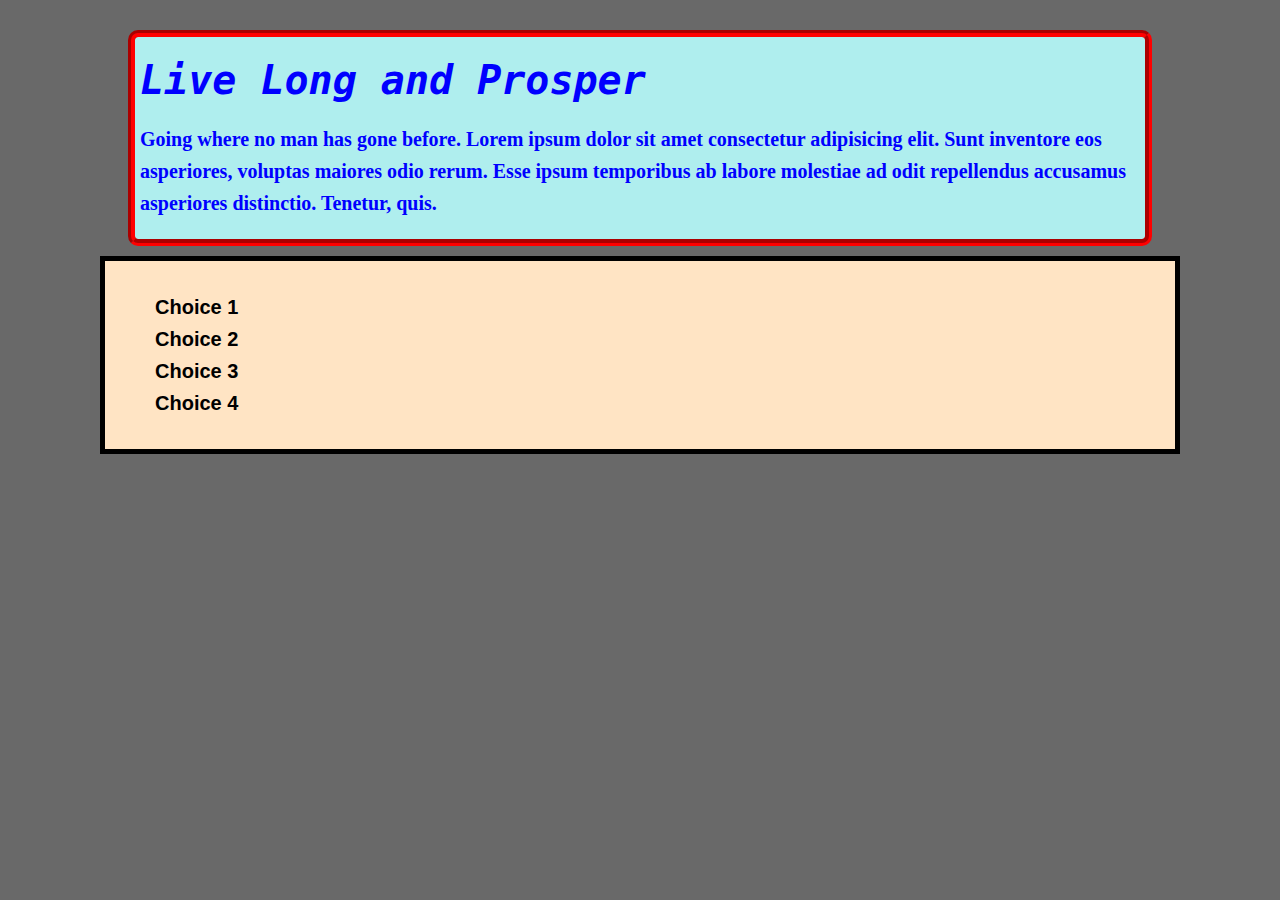
<file: CSS Folder/index.html>
<!DOCTYPE html>
<html lang="en">
<head>
    <meta charset="UTF-8">
    <meta http-equiv="X-UA-Compatible" content="IE=edge">
    <meta name="viewport" content="width=device-width, initial-scale=1.0">
    <title>Document</title>
    <link rel="stylesheet" href="style folder/style.css">
</head>
<body>
    <div class="container">
        <div class="box-1">
            <h1>Live Long and Prosper</h1>
            <p>Going where no man has gone before. Lorem ipsum dolor sit amet consectetur adipisicing elit. Sunt inventore eos asperiores, voluptas maiores odio rerum. Esse ipsum temporibus ab labore molestiae ad odit repellendus accusamus asperiores distinctio. Tenetur, quis.</p>
        </div>
    </div>
    <div class="box-2">
        <ul>
            <li><a href="https://github.com/Avoraxe">Choice 1</a></li>
            <li><a href="#">Choice 2</a></li>
            <li><a href="#">Choice 3</a></li>
            <li><a href="#">Choice 4</a></li>
        </ul>
    </div>
</body>
</html>
</file>
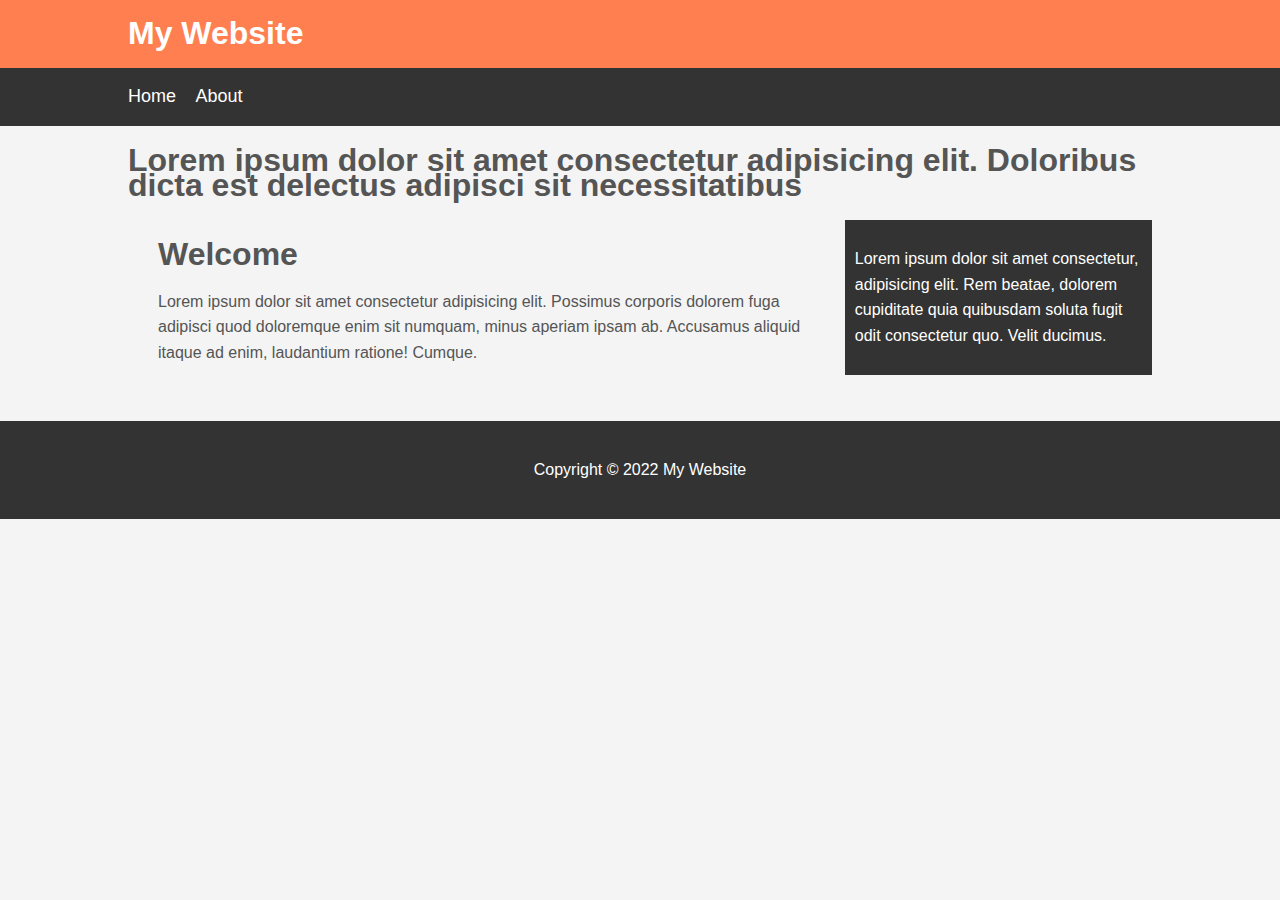
<file: CSS Test Folder/index.html>
<!DOCTYPE html>
<html lang="en">
<head>
    <meta charset="UTF-8">
    <meta http-equiv="X-UA-Compatible" content="IE=edge">
    <meta name="viewport" content="width=device-width, initial-scale=1.0">
    <title>Website</title>
    <link rel="stylesheet" href="look.css">
</head>
<body>
    <header id="main-header">
        <div class="container">
            <h1>My Website</h1>
        </div>
    </header>

    <nav id="navbar">
        <div class="container">
            <ul>
                <li><a href="#">Home</a></li>
                <li><a href="#">About</a></li>
            </ul>
        </div>
    </nav>

    <section id="showcase">
        <div class="container">
            <h1>
                Lorem ipsum dolor sit amet consectetur adipisicing elit. Doloribus dicta est delectus adipisci sit necessitatibus
            </h1>
        </div>
    </section>

    <div class="container">
        <section id="main">
            <h1>Welcome</h1>
            <p>Lorem ipsum dolor sit amet consectetur adipisicing elit. Possimus corporis dolorem fuga adipisci quod doloremque enim sit numquam, minus aperiam ipsam ab. Accusamus aliquid itaque ad enim, laudantium ratione! Cumque.</p>
        </section>
        <aside id="sidebar">
            <p>Lorem ipsum dolor sit amet consectetur, adipisicing elit. Rem beatae, dolorem cupiditate quia quibusdam soluta fugit odit consectetur quo. Velit ducimus.</p>
        </aside>
    </div>

    <footer id="main-footer">
        <p>Copyright &copy; 2022 My Website</p>
    </footer>
</body>
</html>
</file>
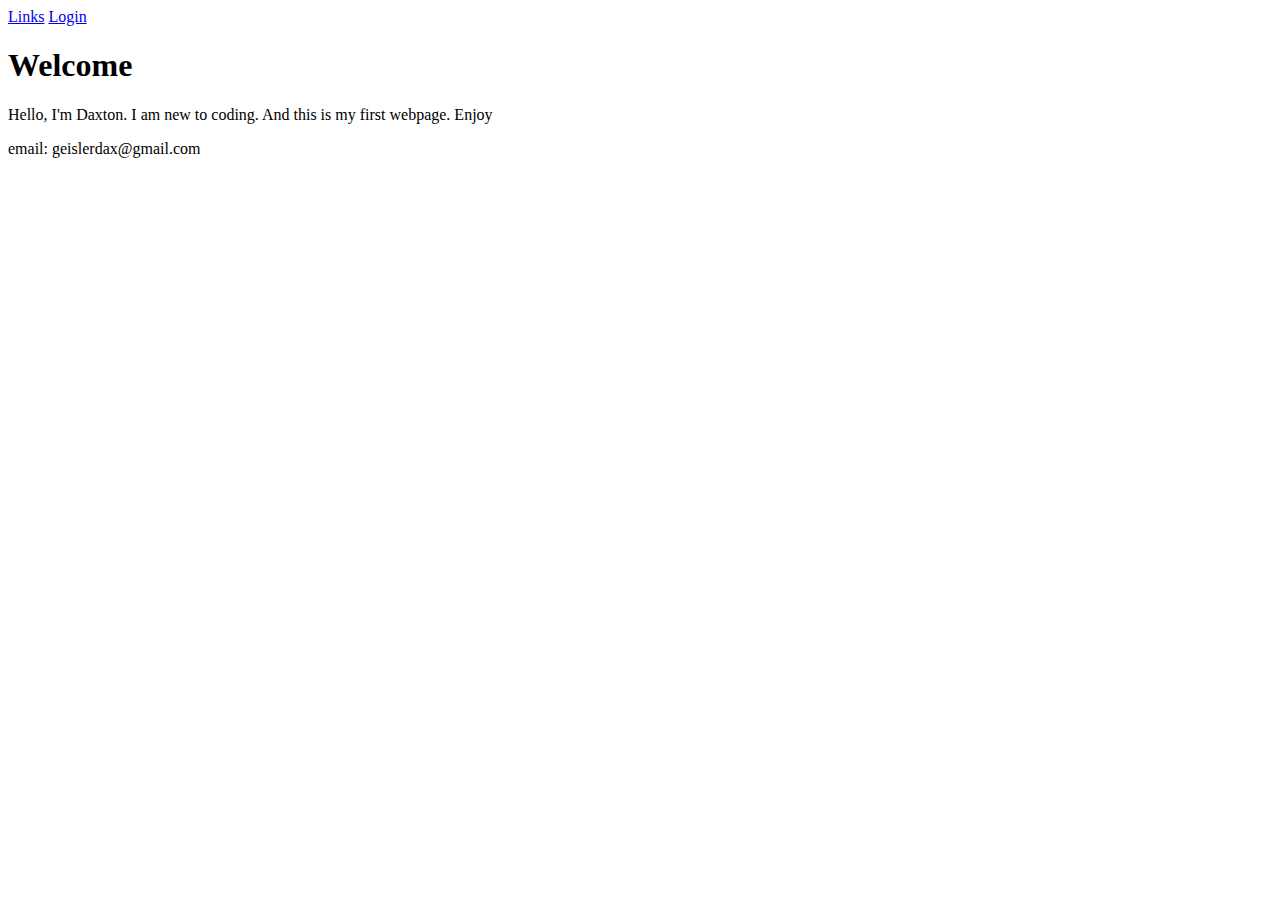
<file: HTML Folder/index.html>
<!DOCTYPE html>
<html lang="en">
  <head>
    <meta charset="UTF-8" />
    <meta http-equiv="X-UA-Compatible" content="IE=edge" />
    <meta name="viewport" content="width=device-width, initial-scale=1.0" />
    <title>Main Page</title>
  </head>
  <body>
    <nav>
      <a href="links.html">Links</a>
      <a href="login.html">Login</a>
    </nav>
    <main>
      <h1>Welcome</h1>
      <p>
        Hello, I'm Daxton. I am new to coding. And this is my first webpage.
        Enjoy
      </p>
    </main>
    <footer>email: geislerdax@gmail.com</footer>
  </body>
</html>
</file>
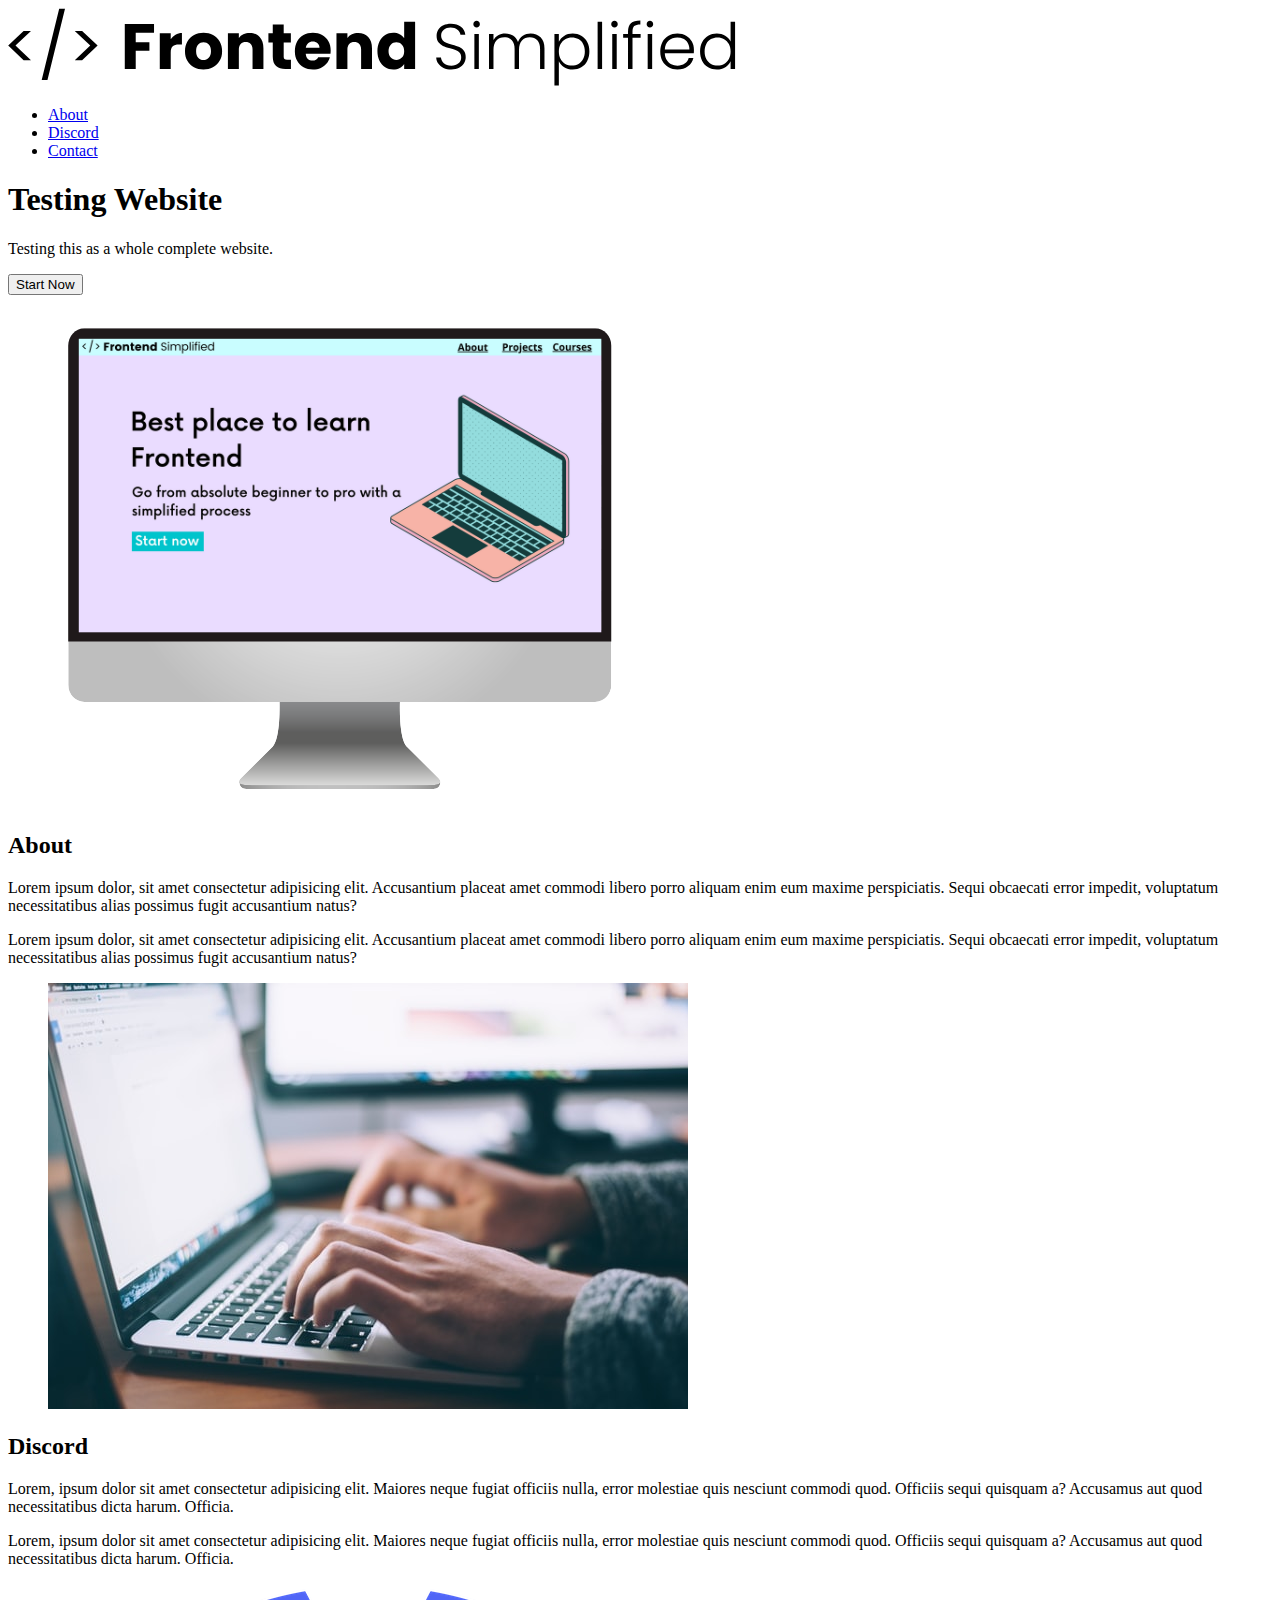
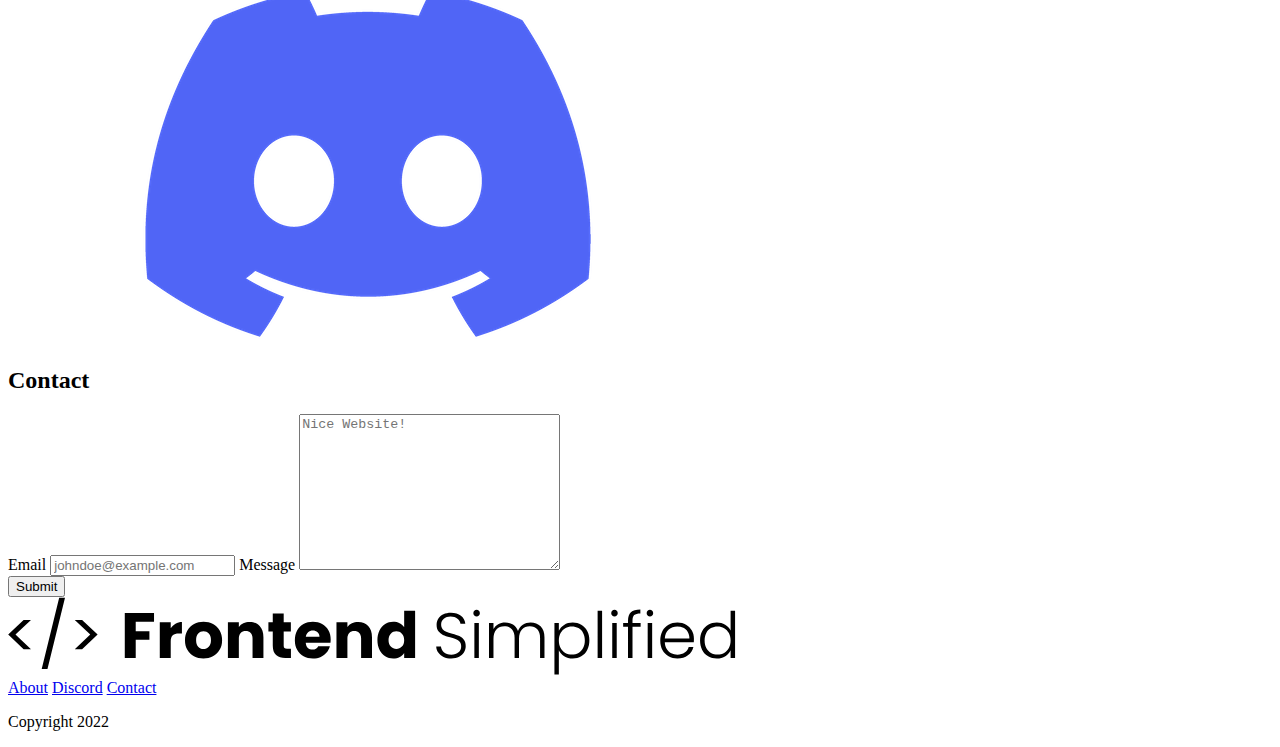
<file: Test Website Folder/index.html>
<!DOCTYPE html>
<html lang="en">
<head>
    <meta charset="UTF-8">
    <meta http-equiv="X-UA-Compatible" content="IE=edge">
    <meta name="viewport" content="width=device-width, initial-scale=1.0">
    <title>Document</title>
</head>
<body>
    <section>
        <nav>
            <img src="./assests/FES.svg" alt="">
            <ul>
                <li><a href="#about">About</a></li>
                <li><a href="#discord">Discord</a></li>
                <li><a href="#contact">Contact</a></li>
            </ul>
        </nav>
        <header>
            <div>
                <h1>Testing Website</h1>
                <p>Testing this as a whole complete website.</p>
                <button>Start Now</button>
            </div>
            <figure>
                <img src="./assests/laptop.png" alt="Home page image">
            </figure>
        </header>
    </section>

    <main>
        <section id="about">
            <h2>About</h2>
            <div>
                <p>
                    Lorem ipsum dolor, sit amet consectetur adipisicing elit. Accusantium placeat amet commodi libero porro aliquam enim eum maxime perspiciatis. Sequi obcaecati error impedit, voluptatum necessitatibus alias possimus fugit accusantium natus?
                </p>
                <p>
                    Lorem ipsum dolor, sit amet consectetur adipisicing elit. Accusantium placeat amet commodi libero porro aliquam enim eum maxime perspiciatis. Sequi obcaecati error impedit, voluptatum necessitatibus alias possimus fugit accusantium natus?
                </p>
            </div>
            <figure>
                <img src="./assests/about.jpg" alt="">
            </figure>
        </section>

        <section id="discord">
            <h2>Discord</h2>
            <div>
                <p>Lorem, ipsum dolor sit amet consectetur adipisicing elit. Maiores neque fugiat officiis nulla, error molestiae quis nesciunt commodi quod. Officiis sequi quisquam a? Accusamus aut quod necessitatibus dicta harum. Officia.
                </p>
                <p>Lorem, ipsum dolor sit amet consectetur adipisicing elit. Maiores neque fugiat officiis nulla, error molestiae quis nesciunt commodi quod. Officiis sequi quisquam a? Accusamus aut quod necessitatibus dicta harum. Officia.
                </p>
            </div>
            <figure>
                <img src="./assests/discord.png" alt="">
            </figure>
        </section>

        <section id="contact">
            <h2>Contact</h2>
            <form action="">
                <label for="Email">Email</label>
                    <input type="text" placeholder="johndoe@example.com">
                <label for="Message">Message</label>
                    <textarea name="" id="" cols="30" rows="10" placeholder="Nice Website!"></textarea>
            </form>
            <button>Submit</button>
        </section>
    </main>

    <footer>
        <img src="./assests/FES.svg" alt="">
        <div>
            <a href="#about">About</a>
            <a href="#discord">Discord</a>
            <a href="#contact">Contact</a>
        </div>
        <p>Copyright 2022</p>
    </footer>
</body>
</html>
</file>
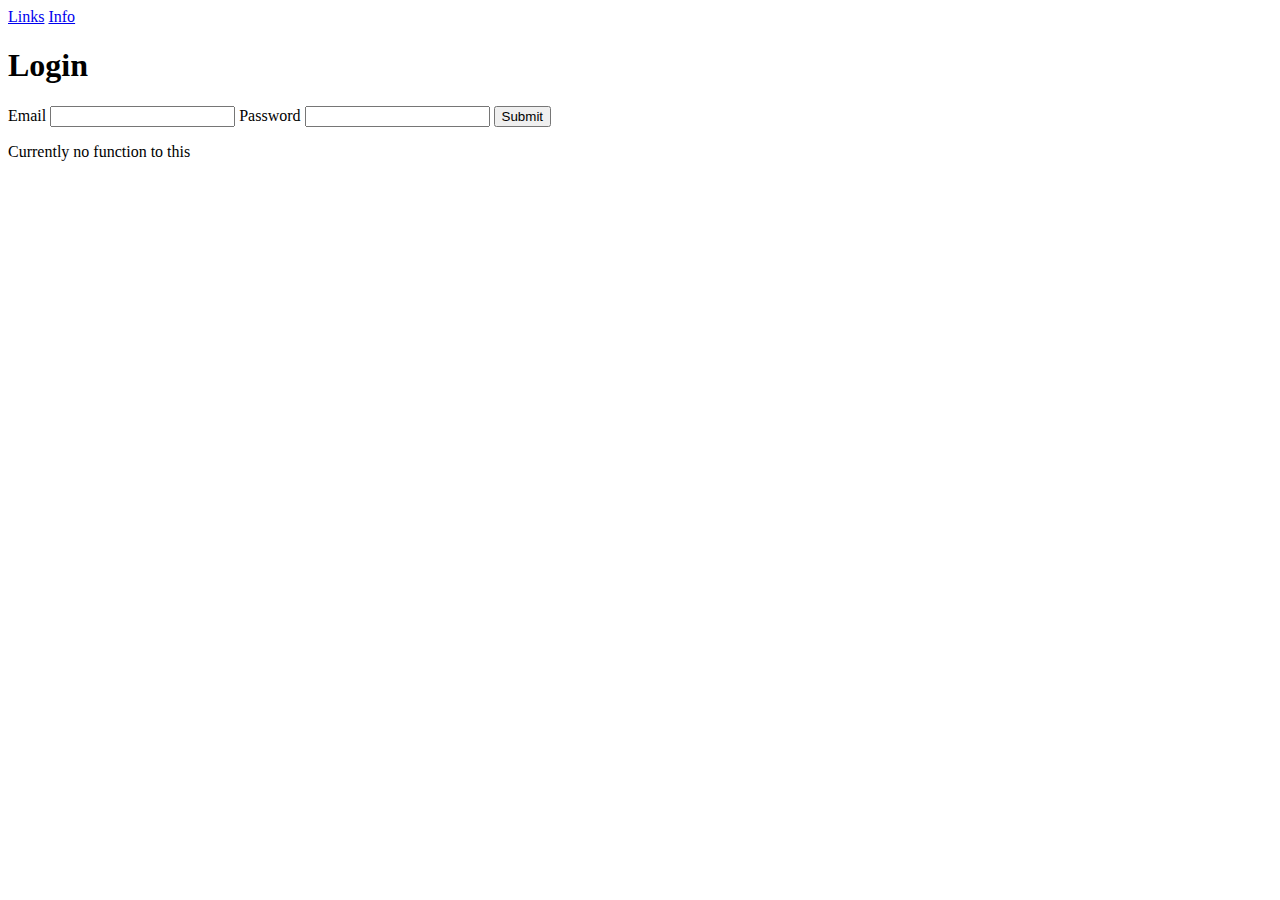
<file: HTML Folder/login.html>
<!DOCTYPE html>
<html lang="en">
<head>
    <meta charset="UTF-8">
    <meta http-equiv="X-UA-Compatible" content="IE=edge">
    <meta name="viewport" content="width=, initial-scale=1.0">
    <title>Login</title>
</head>
<body>
    <nav>
        <a href="links.html">Links</a>
        <a href="index.html">Info</a>
    </nav>
  <h1>Login</h1>
  <form>
    <label>Email</label>
    <input type="email" />
    <label>Password</label>
    <input type="password" />
    <button>Submit</button>
    <p>Currently no function to this</p>
  </form>
</body>
</html>
</file>
<file: CSS Folder/style folder/style.css>
a{
    text-decoration: none;
    color: black;
    
}

a:hover{
    color: red;
}

a:active{
    color: green;
}

a:visited{
    color: darkslateblue;
}

body{
    color:blue;
    background-color:dimgray;

    font-family: fantasy;
    font-size: 20px;
    font-weight: bold;
    /* same as the stuff above */
    font: normal fantasy 20px;

    line-height: 1.6em;
    margin: 0;
}

.container{
    width:80%;
    margin: auto;
}

.box-1{
    background-color: paleturquoise;

    border-right: 5px red solid;
    border-top: 5px red solid;
    border-left: 5px red solid;
    border-bottom: 5px red solid;
    /* Same as above */
    border: 5px red solid;
    border-width: 7px;
    border-style: groove;
    border-radius: 10px;

    padding-left: 5px;

    margin-top: 30px;
}

.box-1 h1{
    font-family: monospace;
    font-style: italic;
}

.box-2{
    border: 5px black solid;
    background-color: bisque;
    margin: 10px 100px;
    padding: 10px;
    font-family: Arial, Helvetica, sans-serif;

}

.box-2 ul{
    list-style: none;
}
</file>
<file: CSS Test Folder/look.css>
body{
    background-color: #f4f4f4;
    color: #555;
    font-family: Arial, Helvetica, sans-serif;
    font-size: 16px;
    line-height: 1.6em;
    margin: 0;
}

.container{
    width: 80%;
    margin: auto;
    overflow: hidden;
}

#main-header{
    background-color: coral;
    color: #fff;
}

#navbar{
    background-color: #333;
    color: white;
}

#navbar ul{
    padding: 0;
    list-style: none;
}

#navbar li{
    display: inline;
}

#navbar a{
    color: #fff;
    text-decoration: none;
    font-size: 18px;
    padding-right: 15px;
}

#main{
    float: left;
    width: 70%;
    padding: 0 30px;
    box-sizing: border-box;
}

#sidebar{
    float: right;
    width: 30%;
    background: #333;
    color: white;
    padding:10px;
    box-sizing: border-box;
}

#main-footer{
    background: #333;
    color: #fff;
    text-align: center;
    padding: 20px;
    margin-top: 40px;
}

@media(max-width:600px){
    #main{
        width:100%;
        float: none; 
    }
    #sidebar{
        width: 100%;
        float: none;
    }
}
</file>
